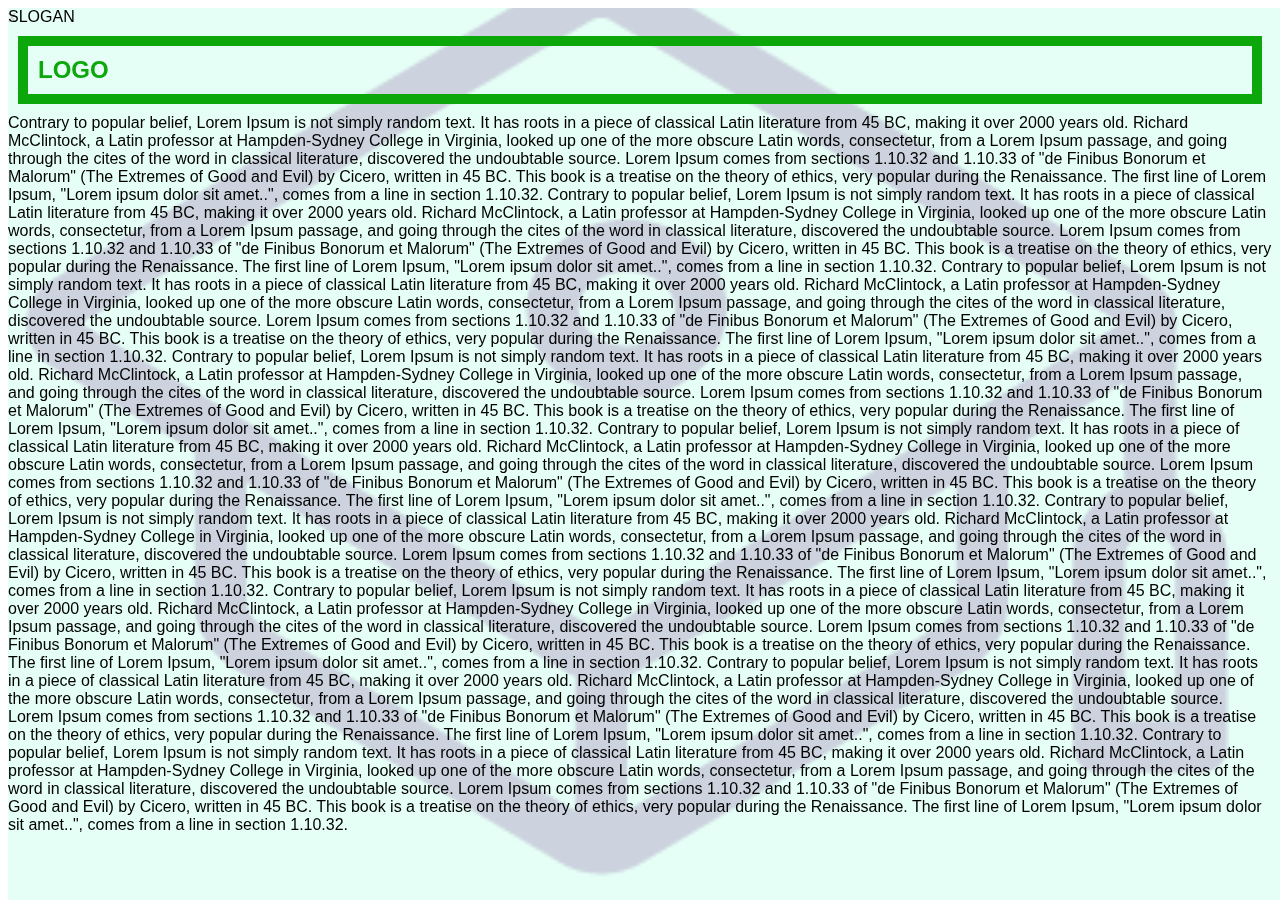
<file: CERTUS/index.html>
<!DOCTYPE html>
<html lang="en">
<head>
    <meta charset="UTF-8">
    <meta name="viewport" content="width=device-width, initial-scale=1.0">
    <title>Document</title>

    <!-- print, screen -->
    <link rel="stylesheet" href="estilo.css" type="text/css" media="all">
    <link rel="stylesheet" href="estilo-imprimible.css" type="text/css" media="print">
</head>
<body>
    <div class="fondo">x</div>
SLOGAN
    <div class="noticia">
        LOGO 
    </div>
    Contrary to popular belief, Lorem Ipsum is not simply random text. It has roots in a piece of classical Latin literature from 45 BC, making it over 2000 years old. Richard McClintock, a Latin professor at Hampden-Sydney College in Virginia, looked up one of the more obscure Latin words, consectetur, from a Lorem Ipsum passage, and going through the cites of the word in classical literature, discovered the undoubtable source. Lorem Ipsum comes from sections 1.10.32 and 1.10.33 of "de Finibus Bonorum et Malorum" (The Extremes of Good and Evil) by Cicero, written in 45 BC. This book is a treatise on the theory of ethics, very popular during the Renaissance. The first line of Lorem Ipsum, "Lorem ipsum dolor sit amet..", comes from a line in section 1.10.32.
    Contrary to popular belief, Lorem Ipsum is not simply random text. It has roots in a piece of classical Latin literature from 45 BC, making it over 2000 years old. Richard McClintock, a Latin professor at Hampden-Sydney College in Virginia, looked up one of the more obscure Latin words, consectetur, from a Lorem Ipsum passage, and going through the cites of the word in classical literature, discovered the undoubtable source. Lorem Ipsum comes from sections 1.10.32 and 1.10.33 of "de Finibus Bonorum et Malorum" (The Extremes of Good and Evil) by Cicero, written in 45 BC. This book is a treatise on the theory of ethics, very popular during the Renaissance. The first line of Lorem Ipsum, "Lorem ipsum dolor sit amet..", comes from a line in section 1.10.32.
    Contrary to popular belief, Lorem Ipsum is not simply random text. It has roots in a piece of classical Latin literature from 45 BC, making it over 2000 years old. Richard McClintock, a Latin professor at Hampden-Sydney College in Virginia, looked up one of the more obscure Latin words, consectetur, from a Lorem Ipsum passage, and going through the cites of the word in classical literature, discovered the undoubtable source. Lorem Ipsum comes from sections 1.10.32 and 1.10.33 of "de Finibus Bonorum et Malorum" (The Extremes of Good and Evil) by Cicero, written in 45 BC. This book is a treatise on the theory of ethics, very popular during the Renaissance. The first line of Lorem Ipsum, "Lorem ipsum dolor sit amet..", comes from a line in section 1.10.32.
    Contrary to popular belief, Lorem Ipsum is not simply random text. It has roots in a piece of classical Latin literature from 45 BC, making it over 2000 years old. Richard McClintock, a Latin professor at Hampden-Sydney College in Virginia, looked up one of the more obscure Latin words, consectetur, from a Lorem Ipsum passage, and going through the cites of the word in classical literature, discovered the undoubtable source. Lorem Ipsum comes from sections 1.10.32 and 1.10.33 of "de Finibus Bonorum et Malorum" (The Extremes of Good and Evil) by Cicero, written in 45 BC. This book is a treatise on the theory of ethics, very popular during the Renaissance. The first line of Lorem Ipsum, "Lorem ipsum dolor sit amet..", comes from a line in section 1.10.32.
    Contrary to popular belief, Lorem Ipsum is not simply random text. It has roots in a piece of classical Latin literature from 45 BC, making it over 2000 years old. Richard McClintock, a Latin professor at Hampden-Sydney College in Virginia, looked up one of the more obscure Latin words, consectetur, from a Lorem Ipsum passage, and going through the cites of the word in classical literature, discovered the undoubtable source. Lorem Ipsum comes from sections 1.10.32 and 1.10.33 of "de Finibus Bonorum et Malorum" (The Extremes of Good and Evil) by Cicero, written in 45 BC. This book is a treatise on the theory of ethics, very popular during the Renaissance. The first line of Lorem Ipsum, "Lorem ipsum dolor sit amet..", comes from a line in section 1.10.32.
    Contrary to popular belief, Lorem Ipsum is not simply random text. It has roots in a piece of classical Latin literature from 45 BC, making it over 2000 years old. Richard McClintock, a Latin professor at Hampden-Sydney College in Virginia, looked up one of the more obscure Latin words, consectetur, from a Lorem Ipsum passage, and going through the cites of the word in classical literature, discovered the undoubtable source. Lorem Ipsum comes from sections 1.10.32 and 1.10.33 of "de Finibus Bonorum et Malorum" (The Extremes of Good and Evil) by Cicero, written in 45 BC. This book is a treatise on the theory of ethics, very popular during the Renaissance. The first line of Lorem Ipsum, "Lorem ipsum dolor sit amet..", comes from a line in section 1.10.32.
    Contrary to popular belief, Lorem Ipsum is not simply random text. It has roots in a piece of classical Latin literature from 45 BC, making it over 2000 years old. Richard McClintock, a Latin professor at Hampden-Sydney College in Virginia, looked up one of the more obscure Latin words, consectetur, from a Lorem Ipsum passage, and going through the cites of the word in classical literature, discovered the undoubtable source. Lorem Ipsum comes from sections 1.10.32 and 1.10.33 of "de Finibus Bonorum et Malorum" (The Extremes of Good and Evil) by Cicero, written in 45 BC. This book is a treatise on the theory of ethics, very popular during the Renaissance. The first line of Lorem Ipsum, "Lorem ipsum dolor sit amet..", comes from a line in section 1.10.32.
    Contrary to popular belief, Lorem Ipsum is not simply random text. It has roots in a piece of classical Latin literature from 45 BC, making it over 2000 years old. Richard McClintock, a Latin professor at Hampden-Sydney College in Virginia, looked up one of the more obscure Latin words, consectetur, from a Lorem Ipsum passage, and going through the cites of the word in classical literature, discovered the undoubtable source. Lorem Ipsum comes from sections 1.10.32 and 1.10.33 of "de Finibus Bonorum et Malorum" (The Extremes of Good and Evil) by Cicero, written in 45 BC. This book is a treatise on the theory of ethics, very popular during the Renaissance. The first line of Lorem Ipsum, "Lorem ipsum dolor sit amet..", comes from a line in section 1.10.32.
    Contrary to popular belief, Lorem Ipsum is not simply random text. It has roots in a piece of classical Latin literature from 45 BC, making it over 2000 years old. Richard McClintock, a Latin professor at Hampden-Sydney College in Virginia, looked up one of the more obscure Latin words, consectetur, from a Lorem Ipsum passage, and going through the cites of the word in classical literature, discovered the undoubtable source. Lorem Ipsum comes from sections 1.10.32 and 1.10.33 of "de Finibus Bonorum et Malorum" (The Extremes of Good and Evil) by Cicero, written in 45 BC. This book is a treatise on the theory of ethics, very popular during the Renaissance. The first line of Lorem Ipsum, "Lorem ipsum dolor sit amet..", comes from a line in section 1.10.32.

</body>
</html>
</file>
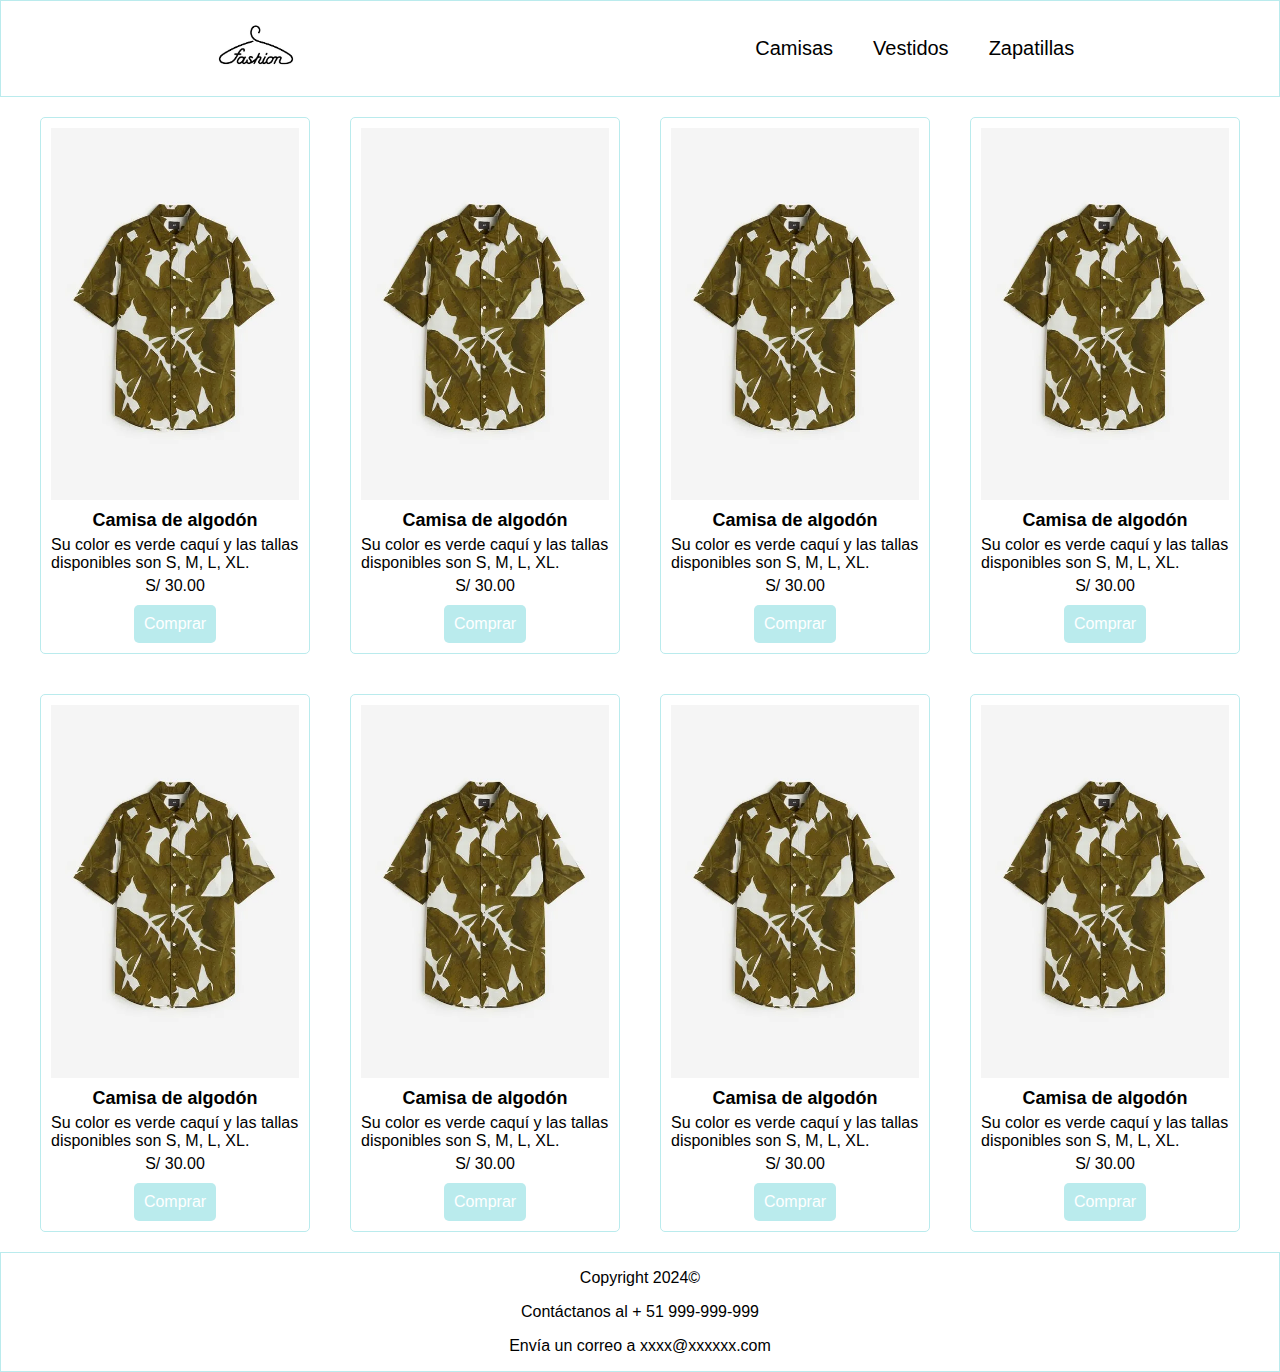
<file: laboratorio3/html/laboratorio3.html>
<!DOCTYPE html>
<html lang="en">

<head>
    <meta charset="UTF-8">
    <meta name="viewport" content="width=device-width, initial-scale=1.0">
    <title>laboratorio3</title>
    <link rel="stylesheet" href="/laboratorio3/css/laboratorio3.css">
</head>

<body>
    <header>
        <div id="logo">
            <img src="/laboratorio3/image/logo.jpg" alt="logo">
        </div>
        <nav>
            <ul>
                <li><a href="#">Camisas</a></li>
                <li><a href="#">Vestidos</a></li>
                <li><a href="#">Zapatillas</a></li>
            </ul>
        </nav>
    </header>
    <main>
        <div class="producto">
            <img src="/laboratorio3/image/products/camisa1.jpg" alt="camisa1">
            <div class="titulo">Camisa de algodón</div>
            <div class="descripcion">Su color es verde caquí y las tallas disponibles son S, M, L, XL.</div>
            <div class="precio">S/ 30.00</div>
            <button class="botonComprar">Comprar</button>
        </div>
        <div class="producto">
            <img src="/laboratorio3/image/products/camisa1.jpg" alt="camisa1">
            <div class="titulo">Camisa de algodón</div>
            <div class="descripcion">Su color es verde caquí y las tallas disponibles son S, M, L, XL.</div>
            <div class="precio">S/ 30.00</div>
            <button class="botonComprar">Comprar</button>
        </div>
        <div class="producto">
            <img src="/laboratorio3/image/products/camisa1.jpg" alt="camisa1">
            <div class="titulo">Camisa de algodón</div>
            <div class="descripcion">Su color es verde caquí y las tallas disponibles son S, M, L, XL.</div>
            <div class="precio">S/ 30.00</div>
            <button class="botonComprar">Comprar</button>
        </div>
        <div class="producto">
            <img src="/laboratorio3/image/products/camisa1.jpg" alt="camisa1">
            <div class="titulo">Camisa de algodón</div>
            <div class="descripcion">Su color es verde caquí y las tallas disponibles son S, M, L, XL.</div>
            <div class="precio">S/ 30.00</div>
            <button class="botonComprar">Comprar</button>
        </div>
        <div class="producto">
            <img src="/laboratorio3/image/products/camisa1.jpg" alt="camisa1">
            <div class="titulo">Camisa de algodón</div>
            <div class="descripcion">Su color es verde caquí y las tallas disponibles son S, M, L, XL.</div>
            <div class="precio">S/ 30.00</div>
            <button class="botonComprar">Comprar</button>
        </div>
        <div class="producto">
            <img src="/laboratorio3/image/products/camisa1.jpg" alt="camisa1">
            <div class="titulo">Camisa de algodón</div>
            <div class="descripcion">Su color es verde caquí y las tallas disponibles son S, M, L, XL.</div>
            <div class="precio">S/ 30.00</div>
            <button class="botonComprar">Comprar</button>
        </div>
        <div class="producto">
            <img src="/laboratorio3/image/products/camisa1.jpg" alt="camisa1">
            <div class="titulo">Camisa de algodón</div>
            <div class="descripcion">Su color es verde caquí y las tallas disponibles son S, M, L, XL.</div>
            <div class="precio">S/ 30.00</div>
            <button class="botonComprar">Comprar</button>
        </div>
        <div class="producto">
            <img src="/laboratorio3/image/products/camisa1.jpg" alt="camisa1">
            <div class="titulo">Camisa de algodón</div>
            <div class="descripcion">Su color es verde caquí y las tallas disponibles son S, M, L, XL.</div>
            <div class="precio">S/ 30.00</div>
            <button class="botonComprar">Comprar</button>
        </div>
    </main>
    <footer>
        <p>Copyright 2024©</p>
        <p>Contáctanos al + 51 999-999-999</p>
        <p>Envía un correo a xxxx@xxxxxx.com</p>
    </footer>
</body>

</html>
</file>
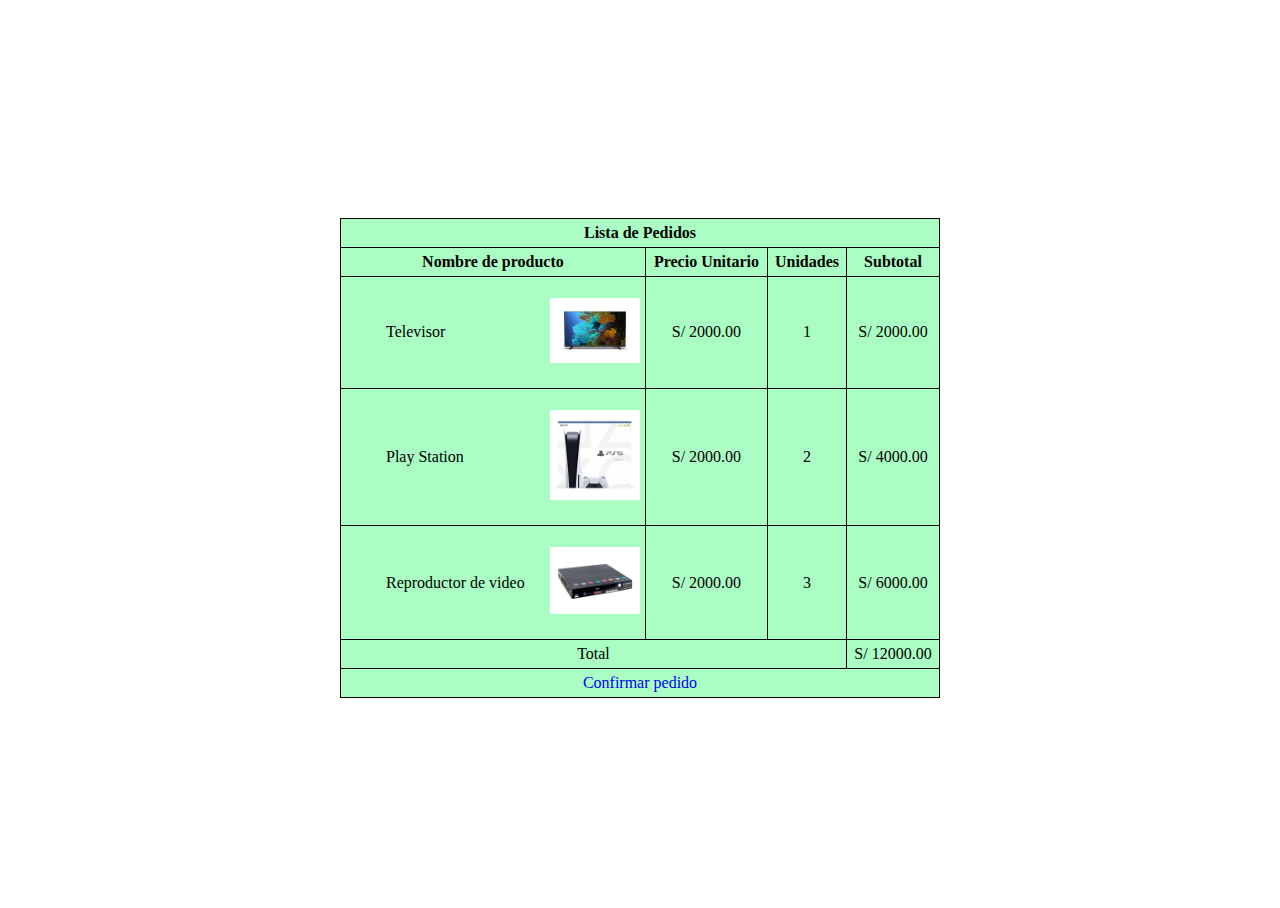
<file: laboratorio4/html/laboratorio4.html>
<!DOCTYPE html>
<html>

<head>
    <meta charset="utf-8">
    <meta name="viewport" content="width=device-width">
    <title>laboratorio4</title>
    <link href="/laboratorio4/css/laboratorio4.css" rel="stylesheet" type="text/css" />
</head>

<body>
    <table>
        <thead>
            <tr>
                <th colspan="4">Lista de Pedidos</th>
            </tr>
            <tr>
                <th>Nombre de producto</th>
                <th>Precio Unitario</th>
                <th>Unidades</th>
                <th>Subtotal</th>
            </tr>
        </thead>
        <tbody>
            <tr>
                <td>
                    <ul>
                        <li>Televisor</li>
                        <li><img src="/laboratorio4/image/televisor.jpg" alt="televisor"></li>
                    </ul>
                </td>
                <td>S/ 2000.00</td>
                <td>1</td>
                <td>S/ 2000.00</td>
            </tr>
            <tr>
                <td>
                    <ul>
                        <li>Play Station</li>
                        <li><img src="/laboratorio4/image/playstation.jpg" alt="televisor"></li>
                    </ul>
                </td>
                <td>S/ 2000.00</td>
                <td>2</td>
                <td>S/ 4000.00</td>
            </tr>
            <tr>
                <td>
                    <ul>
                        <li>Reproductor de video</li>
                        <li><img src="/laboratorio4/image/reproductor.jpg" alt="televisor"></li>
                    </ul>
                </td>
                <td>S/ 2000.00</td>
                <td>3</td>
                <td>S/ 6000.00</td>
            </tr>
            <tr>
                <td colspan="3">Total</td>
                <td>S/ 12000.00</td>
            </tr>
        </tbody>
        <tfoot>
            <tr>
                <td colspan="4">
                    <a href="#">Confirmar pedido</a>
                </td>
            </tr>
        </tfoot>
    </table>
</body>

</html>
</file>
<file: CERTUS/estilo.css>
@font-face {
    font-family: LatoBlack;
    src: url(Lato-Black.ttf);
}
body{
    font-size: 1em;
    color: black;
    font-family: Arial, Helvetica, sans-serif;

}
.fondo{
    width: 100%;
    height: 100%;
    position: fixed;
    background-image: url(fondo.png); 
    background-repeat: no-repeat;
    background-attachment: fixed;
    background-position: center;
    background-color: aquamarine;
    background-size: 100%;
    opacity: 0.2;
    z-index: -1; /*** importante revisar **/
}
.noticia {
    position: sticky;
    top: 0;

    border: 10px solid #0ba70b;
    margin: 10px;
    padding: 10px;
    color: #0ba70b;
    font-size: 150%;
    font-style: normal;
    font-weight: 800;
}
</file>
<file: CERTUS/estilo-imprimible.css>
.noticia {
    border: 10px solid gray;
    font-size: 5em;
}
.noticia1{
    display: none
}
</file>
<file: laboratorio3/css/laboratorio3.css>
/*Diseño del body*/

body {
    font-family: Arial, sans-serif;
    max-height: 60vh;
    overflow-y: auto;
    overflow-x: hidden;
    margin: auto;
}

/*Diseño del header*/

header {
    display: flex;
    justify-content: space-around;
    border: 1px solid #baebed;
}

#logo img {
    width: 140px;
    height: auto;
}

nav {
    float: left;
}

nav ul {
    list-style: none;
    overflow: hidden;
}

nav ul li {
    float: left;
    font-size: 20px;
}

nav ul li a {
    display: block;
    padding: 20px;
    color: black;
    text-decoration: none;
}

nav ul li:hover {
    background: #baebed;
    border-radius: 15px;
}

nav ul li:hover a {
    color: white;
}

/*Diseño del main*/

main {
    display: flex;
    justify-content: center;
    align-items: flex-start;
    flex-wrap: wrap;
}

.producto {
    display: flex;
    flex-direction: column;
    align-items: center;
    margin: 20px;
    border: 1px solid #baebed;
    border-radius: 5px;
    padding: 10px;
    max-width: 270px;
    box-sizing: border-box;
}

.producto img {
    max-width: 100%;
    height: auto;
    margin-bottom: 10px;
}

.titulo {
    font-size: 18px;
    font-weight: bold;
    margin-bottom: 5px;
}

.descripcion {
    margin-bottom: 5px;
}

.precio {
    font: bold;
    margin-bottom: 10px;
}

.botonComprar {
    background-color: #baebed;
    color: white;
    padding: 10px;
    text-align: center;
    text-decoration: none;
    display: inline-block;
    font-size: 16px;
    cursor: pointer;
    border: none;
    border-radius: 5px;
}

.botonComprar:hover {
    background-color: #93e3e6;
}

/*Diseño del footer*/

footer {
    text-align: center;
    text-decoration: none;
    border: 1px solid #baebed;
}
</file>
<file: laboratorio4/css/laboratorio4.css>
html {
    height: 100%;
    width: 100%;
}

body {
    background-color: white;
    display: flex;
    justify-content: center;
    align-items: center;
    height: 100vh;
}

table {
    border-collapse: collapse;
    width: 100%;
    max-width: 600px;
}

th,
td {
    border: 1px solid black;
    padding: 5px;
    text-align: center;
}

th,
td {
    background-color: #aafdc3;
}

ul {
    display: flex;
    justify-content: space-between;
    align-items: center;
    list-style: none;
    overflow: hidden;
    gap: 10px;
}

ul li {
    float: left;
}

ul li img {
    width: 90px;
    height: auto;
}

a {
    text-decoration: none;
}
</file>
